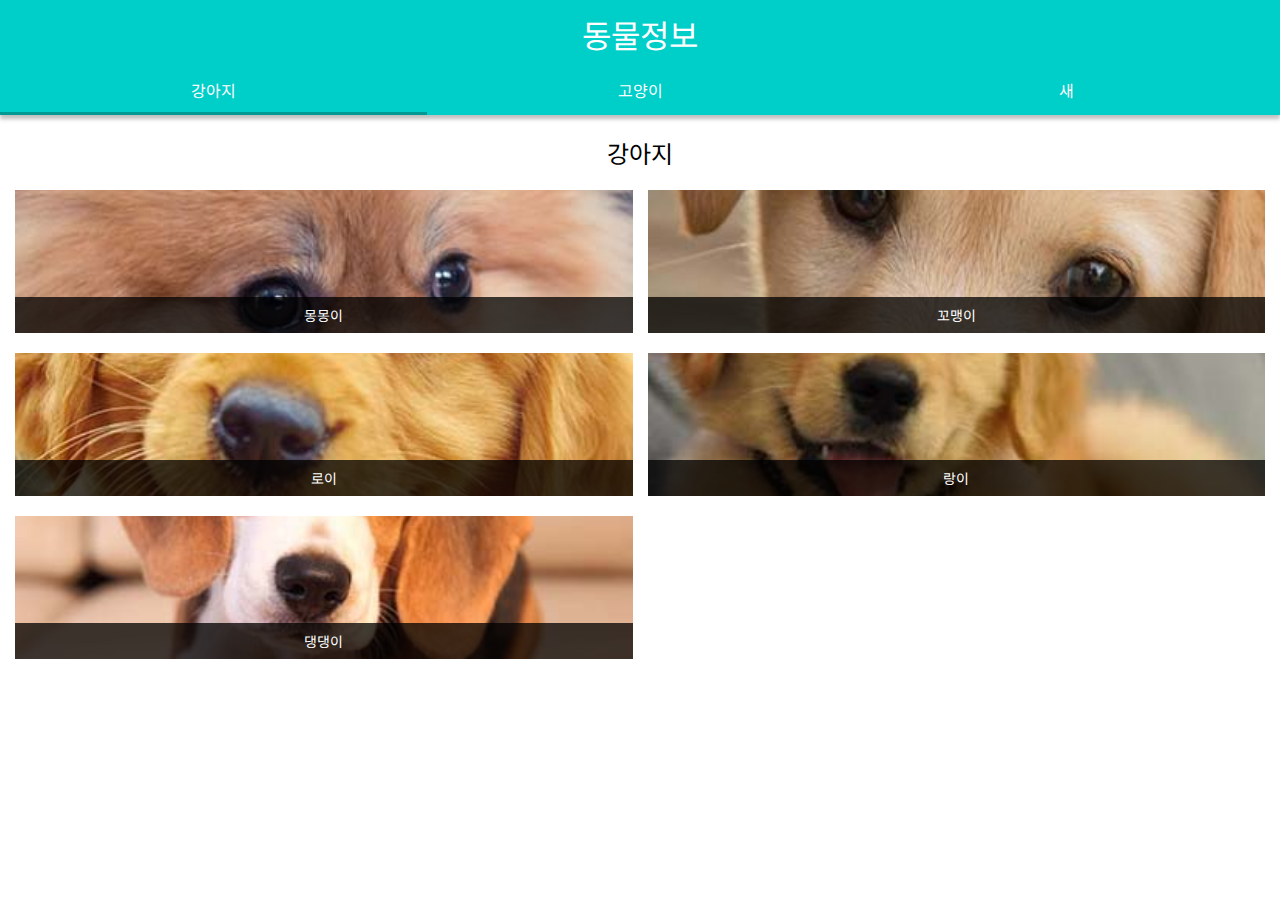
<file: index.html>
<!DOCTYPE html>
<html lang="en">
<head>
    <meta charset="UTF-8">
    <meta http-equiv="X-UA-Compatible" content="IE=edge">
    <meta name="viewport" content="width=device-width, initial-scale=1.0">
    <title>모바일 홈페이지</title>
    <link href="https://fonts.googleapis.com/css2?family=Noto+Sans+KR:wght@300;400;500&display=swap" rel="stylesheet">
    <link rel="stylesheet" href="./style.css">
</head>
<body>
    <header>
        <h1>동물정보</h1>
        <nav>
            <ul>
                <li><a class="on" href="index.html">강아지</a></li>
                <li><a href="cat.html">고양이</a></li>
                <li><a href="bird.html">새</a></li>
            </ul>
        </nav>
    </header>
    <section id="pet-list">
            <h2>강아지</h2>
            <div class="pet-list-container">
            <div class="info-box">
                <img src="./images/dog01.jpg" alt="1">
                <div class="caption">몽몽이</div>
            </div>
            <div class="info-box">
                <img src="./images/dog02.jpg" alt="2">
                <div class="caption">꼬맹이</div>
            </div>
            <div class="info-box">
                <img src="./images/dog03.jpg" alt="3">
                <div class="caption">로이</div>
            </div>
            <div class="info-box">
                <img src="./images/dog04.jpg" alt="4">
                <div class="caption">랑이</div>
            </div>
            <div class="info-box">
                <img src="./images/dog05.jpg" alt="5">
                <div class="caption">댕댕이</div>
            </div>
        </div><!--pet-list-container-->
    </section>
</body>
</html>
</file>
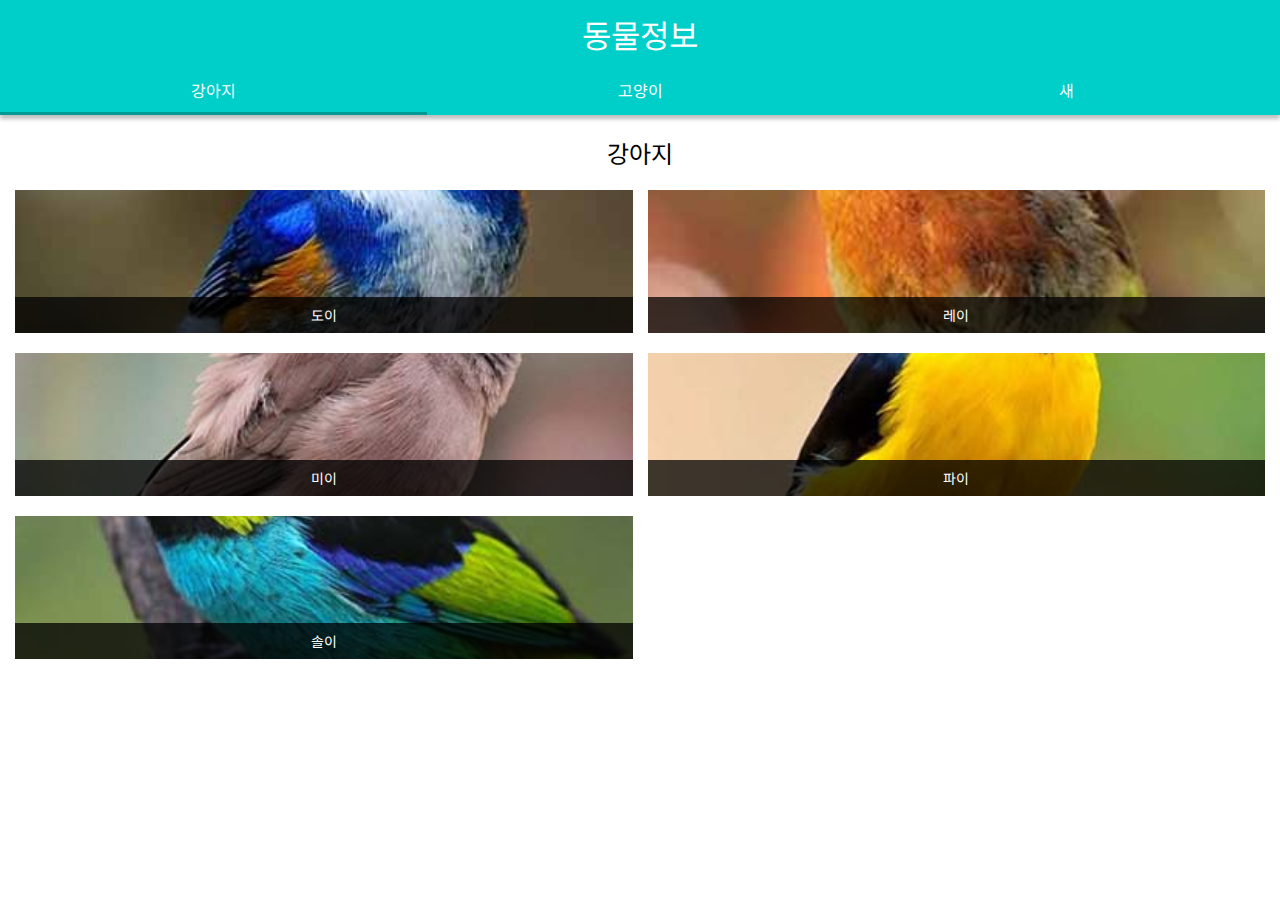
<file: bird.html>
<!DOCTYPE html>
<html lang="en">
<head>
    <meta charset="UTF-8">
    <meta http-equiv="X-UA-Compatible" content="IE=edge">
    <meta name="viewport" content="width=device-width, initial-scale=1.0">
    <title>모바일 홈페이지</title>
    <link href="https://fonts.googleapis.com/css2?family=Noto+Sans+KR:wght@300;400;500&display=swap" rel="stylesheet">
    <link rel="stylesheet" href="./style.css">
</head>
<body>
    <header>
        <h1>동물정보</h1>
        <nav>
            <ul>
                <li><a class="on" href="#">강아지</a></li>
                <li><a href="cat.html">고양이</a></li>
                <li><a href="bird.html">새</a></li>
            </ul>
        </nav>
    </header>
    <section id="pet-list">
            <h2>강아지</h2>
            <div class="pet-list-container">
            <div class="info-box">
                <img src="./images/bird01.jpg" alt="1">
                <div class="caption">도이</div>
            </div>
            <div class="info-box">
                <img src="./images/bird02.jpg" alt="2">
                <div class="caption">레이</div>
            </div>
            <div class="info-box">
                <img src="./images/bird03.jpg" alt="3">
                <div class="caption">미이</div>
            </div>
            <div class="info-box">
                <img src="./images/bird04.jpg" alt="4">
                <div class="caption">파이</div>
            </div>
            <div class="info-box">
                <img src="./images/bird05.jpg" alt="5">
                <div class="caption">솔이</div>
            </div>
        </div><!--pet-list-container-->
    </section>
</body>
</html>
</file>
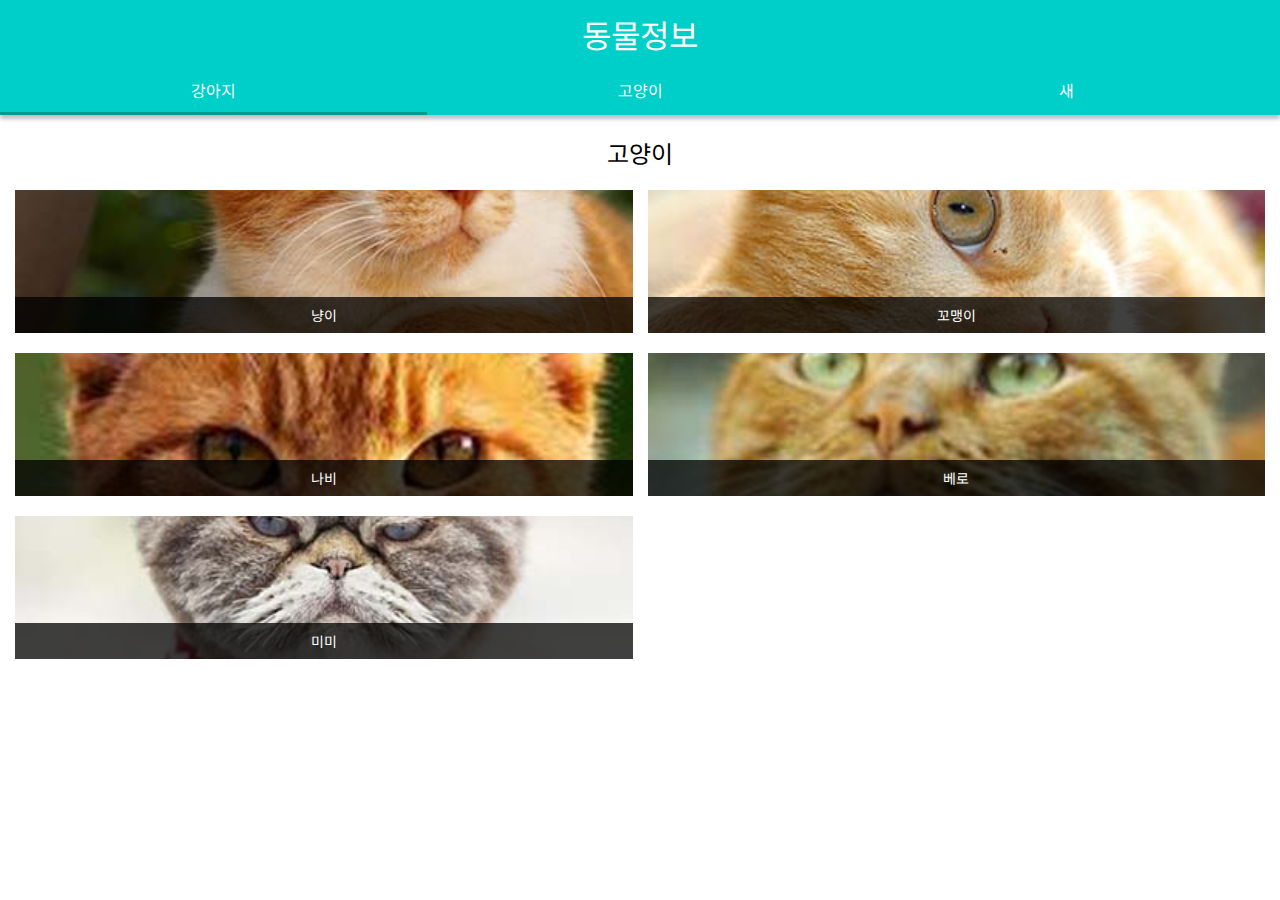
<file: cat.html>
<!DOCTYPE html>
<html lang="en">
<head>
    <meta charset="UTF-8">
    <meta http-equiv="X-UA-Compatible" content="IE=edge">
    <meta name="viewport" content="width=device-width, initial-scale=1.0">
    <title>모바일 홈페이지</title>
    <link href="https://fonts.googleapis.com/css2?family=Noto+Sans+KR:wght@300;400;500&display=swap" rel="stylesheet">
    <link rel="stylesheet" href="./style.css">
</head>
<body>
    <header>
        <h1>동물정보</h1>
        <nav>
            <ul>
                <li><a class="on" href="index.html">강아지</a></li>
                <li><a href="cat.html">고양이</a></li>
                <li><a href="bird.html">새</a></li>
            </ul>
        </nav>
    </header>
    <section id="pet-list">
            <h2>고양이</h2>
            <div class="pet-list-container">
            <div class="info-box">
                <img src="./images/cat01.jpg" alt="1">
                <div class="caption">냥이</div>
            </div>
            <div class="info-box">
                <img src="./images/cat02.jpg" alt="2">
                <div class="caption">꼬맹이</div>
            </div>
            <div class="info-box">
                <img src="./images/cat03.jpg" alt="3">
                <div class="caption">나비</div>
            </div>
            <div class="info-box">
                <img src="./images/cat04.jpg" alt="4">
                <div class="caption">베로</div>
            </div>
            <div class="info-box">
                <img src="./images/cat05.jpg" alt="5">
                <div class="caption">미미</div>
            </div>
        </div><!--pet-list-container-->
    </section>
</body>
</html>
</file>
<file: style.css>
*{
    margin: 0;
    padding: 0;
    box-sizing: border-box;
}
body{
    font-family: 'Noto Sans KR', sans-serif;
    font-weight: 400;
}
h1,h2,h3,h4,h5{
    font-weight: 400;
}
ul{
    list-style-type: none;
}
header{
    width: 100%;
    background: #00CEC9;
    text-align: center;
    box-shadow: 0px 4px 4px rgba(0, 0, 0, 0.25);
}
header > h1{
    color: #fff;
    padding: 11px 0;
    font-weight: 400;
}
header > nav >ul{
    display: flex;
}
header> nav>ul>li{
    flex: 1;
}
header> nav>ul>li>a{
    display: block;
    padding: 10px;
    text-decoration: none;
    color: #fff;
}
header> nav>ul>li>a.on{
    border-bottom: 3px solid #029894;
}
#pet-list{
    text-align: center;
    padding: 20px 15px;
}
#pet-list>h2{
    margin-bottom: 20px;
}
.pet-list-container{
    display: flex;
    flex-wrap: wrap;
    justify-content: space-between;
}
.info-box{
    width: calc(50% - 7.5px);
    height: 143px;
    background: #ccc;
    margin-bottom: 20px;
    position: relative;
}
.info-box img{
    width: 100%;
    height: 143px;
    object-fit: cover;
}
.info-box >.caption{
    position: absolute;
    background-color: rgba(0, 0, 0, 0.75);
    width: 100%;
    bottom: 0;
    color: #fff;
    font-size: 14px;
    height: 36px;
    display: flex;
    text-align: center;    
    justify-content: center;
    align-items: center;
}
</file>
